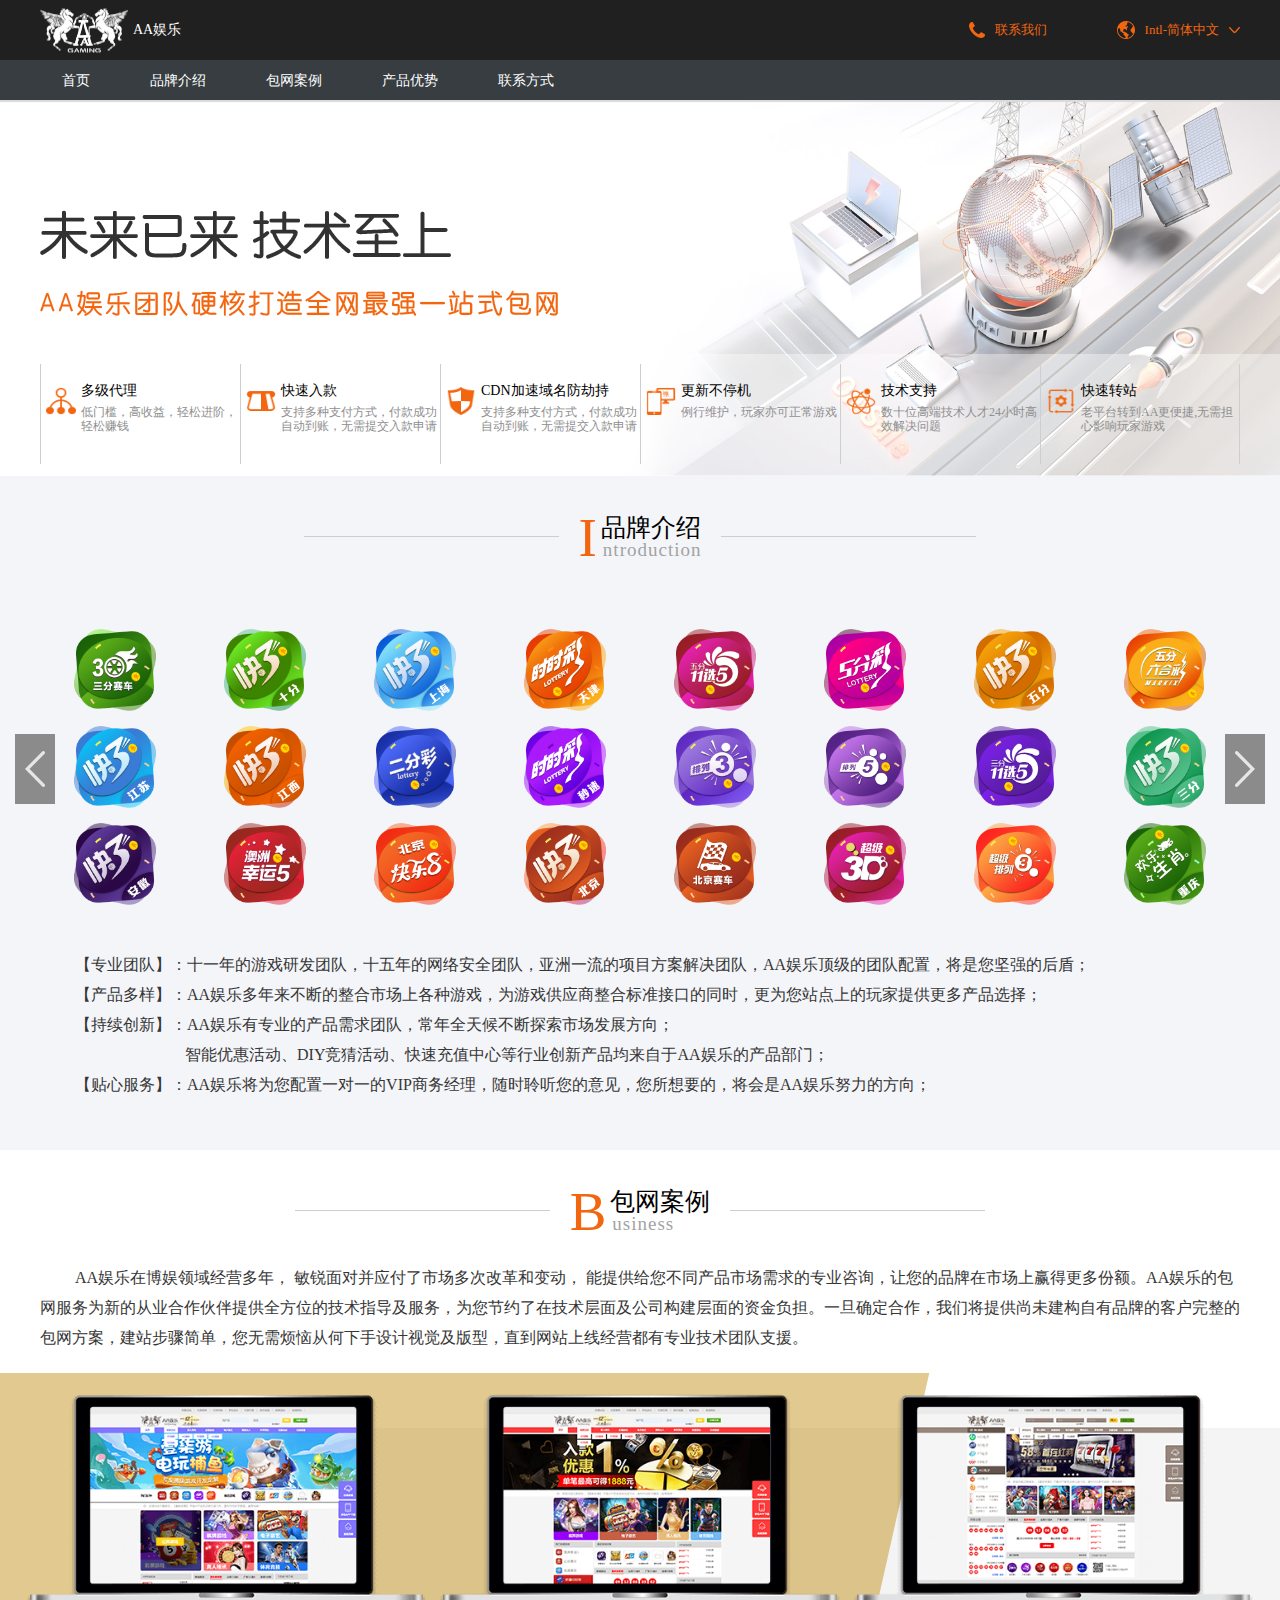
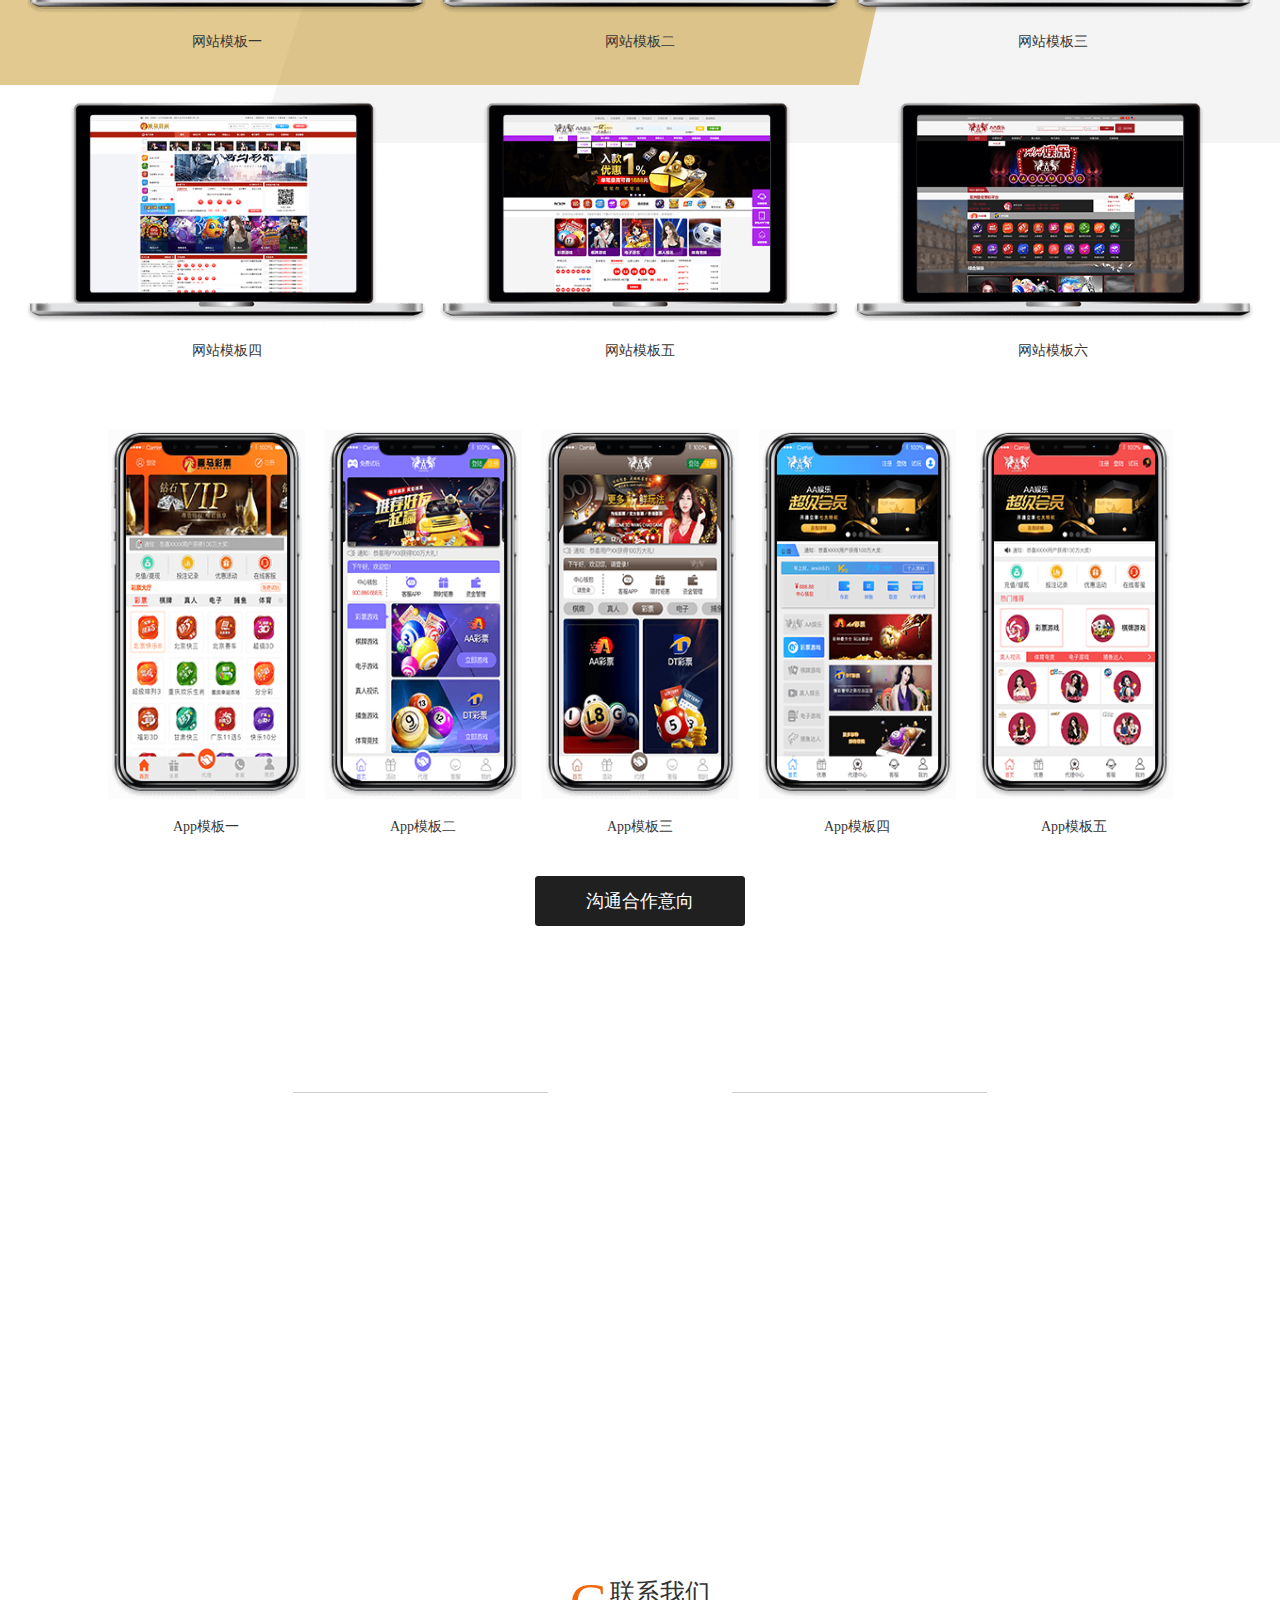
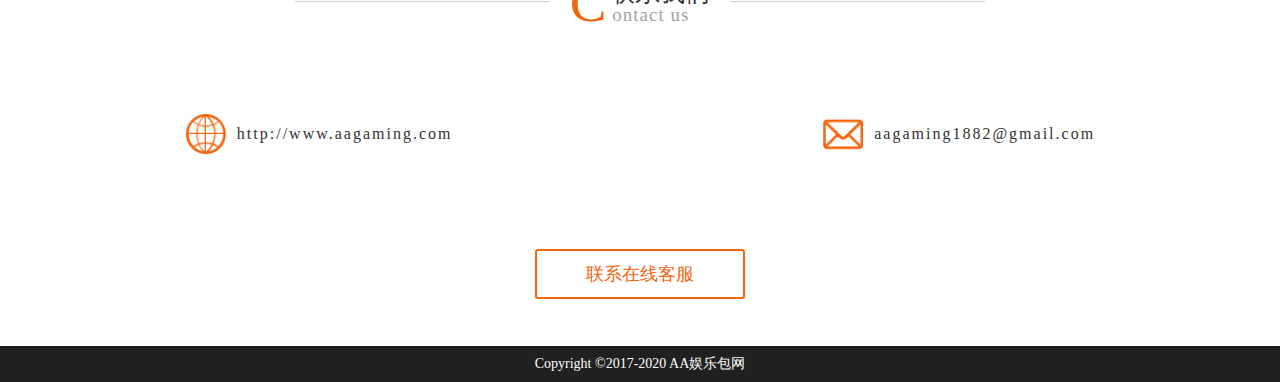
<file: index.html>
<!DOCTYPE html>
<html>

<head>
    <meta charset="utf-8">
    <meta name="viewport" content="width=device-width">
    <script src="./js/jquery.js" type="text/javascript"></script>
    <link rel="stylesheet" type="text/css" href="style.css">
</head>

<body>
    <div id="top">
        <header>
            <div class="navbrand-background">
                <nav class="nav">
                    <ul class="nav-brand">
                        <li><img src="images/logo.png"></li>
                        <li>AA娱乐</li>
                    </ul>
                    <ul class="nav-side hide-mobile">
                        <li><img src="images/phone.png"><a href="#contact-section">联系我们</a></li>
                        <li><img src="images/Language.png"><a href="#">Intl-简体中文</a><img src="images/drop_down.png"></li>
                    </ul>
                    <div class="menu-hamburger hide-desktop">
                        <div class="line"></div>
                        <div class="line"></div>
                        <div class="line"></div>
                    </div>
                </nav>
            </div>
            <div class="nav2-background hide-mobile">
                <div class="nav2">
                    <ul id="bot-nav">
                        <li class="navItem"><a href="#top">首页</a></li>
                        <li class="navItem"><a href="#introduction-section">品牌介绍</a></li>
                        <li class="navItem"><a href="#business-section">包网案例</a></li>
                        <li class="navItem"><a href="#advantage-section">产品优势</a></li>
                        <li class="navItem"><a href="#contact-section">联系方式</a></li>
                    </ul>
                </div>
            </div>
        </header>

        <div class="menu-wrapper hide-desktop">
            <ul id="bot-nav">
                <li class="navItem"><a href="#top">首页</a></li>
                <li class="navItem"><a href="#introduction-section">品牌介绍</a></li>
                <li class="navItem"><a href="#business-section">包网案例</a></li>
                <li class="navItem"><a href="#advantage-section">产品优势</a></li>
                <li class="navItem"><a href="#contact-section">联系方式</a></li>
            </ul>
        </div>  

        <div class="banner">
            <div class="banner-word">
                <img class="hide-mobile" src="images/bannerText.png">
                <img class="hide-desktop" src="images/slogan.png">
            </div>
            <div class="banner-content hide-mobile">
                <div class="banner-inner"></div>
                <div class="inner-boxes">
                    <div class="box1 box">
                        <div class="box-content">
                            <div class="image">
                                <img src="./images/proxy.png">
                            </div>
                            <div class="box-text">
                                <div class="label">
                                    多级代理
                                </div>
                                <div class="plain">
                                    低门槛，高收益，轻松进阶，轻松赚钱
                                </div>
                            </div>
                        </div>
                    </div>

                    <div class="box2 box">
                        <div class="box-content">
                            <div class="image">
                                <img src="./images/Quickdeposit.png">
                            </div>
                            <div class="box-text">
                                <div class="label">
                                    快速入款
                                </div>
                                <div class="plain">
                                    支持多种支付方式，付款成功自动到账，无需提交入款申请
                                </div>
                            </div>
                        </div>
                    </div>

                    <div class="box3 box">
                        <div class="box-content">
                            <div class="image">
                                <img src="./images/cdn.png">
                            </div>
                            <div class="box-text">
                                <div class="label">
                                    CDN加速域名防劫持
                                </div>
                                <div class="plain">
                                    支持多种支付方式，付款成功自动到账，无需提交入款申请
                                </div>
                            </div>
                        </div>
                    </div>

                    <div class="box4 box">
                        <div class="box-content">
                            <div class="image">
                                <img src="./images/Non-stop.png">
                            </div>
                            <div class="box-text">
                                <div class="label">
                                    更新不停机
                                </div>
                                <div class="plain">
                                    例行维护，玩家亦可正常游戏
                                </div>
                            </div>
                        </div>
                    </div>

                    <div class="box5 box">
                        <div class="box-content">
                            <div class="image">
                                <img src="./images/TechnicalSupport.png">
                            </div>
                            <div class="box-text">
                                <div class="label">
                                    技术支持
                                </div>
                                <div class="plain">
                                    数十位高端技术人才24小时高效解决问题
                                </div>
                            </div>
                        </div>
                    </div>

                    <div class="box6 box">
                        <div class="box-content">
                            <div class="image">
                                <img src="./images/fast.png">
                            </div>
                            <div class="box-text">
                                <div class="label">
                                    快速转站
                                </div>
                                <div class="plain">
                                    老平台转到AA更便捷,无需担心影响玩家游戏
                                </div>
                            </div>
                        </div>
                    </div>
                </div>
            </div>
         </div>

         <!-- Displays on mobile view only -->
         <section class="features hide-desktop" id="features-section">
           <div class="container">
             <div class="features-head">
              <div class="line1"></div>
              <div class="i">
                  <div class="letter">F</div>
                  <div class="cont">
                    平台特点
                    <div class="cont-eng">
                      eatures
                    </div>
                  </div>
              </div>
              <div class="line2"></div>
             </div>
             <div class="inner-boxes">
                <div class="box1 box">
                    <div class="box-content">
                        <div class="image">
                            <img src="./images/proxy.png">
                        </div>
                        <div class="box-text">
                            <div class="label">
                                多级代理
                            </div>
                            <div class="plain">
                                低门槛，高收益，轻松进阶，轻松赚钱
                            </div>
                        </div>
                    </div>
                </div>

                <div class="box2 box">
                    <div class="box-content">
                        <div class="image">
                            <img src="./images/Quickdeposit.png">
                        </div>
                        <div class="box-text">
                            <div class="label">
                                快速入款
                            </div>
                            <div class="plain">
                                支持多种支付方式，付款成功自动到账，无需提交入款申请
                            </div>
                        </div>
                    </div>
                </div>

                <div class="box3 box">
                    <div class="box-content">
                        <div class="image">
                            <img src="./images/cdn.png">
                        </div>
                        <div class="box-text">
                            <div class="label">
                                CDN加速域名防劫持
                            </div>
                            <div class="plain">
                                支持多种支付方式，付款成功自动到账，无需提交入款申请
                            </div>
                        </div>
                    </div>
                </div>

                <div class="box4 box">
                    <div class="box-content">
                        <div class="image">
                            <img src="./images/Non-stop.png">
                        </div>
                        <div class="box-text">
                            <div class="label">
                                更新不停机
                            </div>
                            <div class="plain">
                                例行维护，玩家亦可正常游戏
                            </div>
                        </div>
                    </div>
                </div>

                <div class="box5 box">
                    <div class="box-content">
                        <div class="image">
                            <img src="./images/TechnicalSupport.png">
                        </div>
                        <div class="box-text">
                            <div class="label">
                                技术支持
                            </div>
                            <div class="plain">
                                数十位高端技术人才24小时高效解决问题
                            </div>
                        </div>
                    </div>
                </div>

                <div class="box6 box">
                    <div class="box-content">
                        <div class="image">
                            <img src="./images/fast.png">
                        </div>
                        <div class="box-text">
                            <div class="label">
                                快速转站
                            </div>
                            <div class="plain">
                                老平台转到AA更便捷，无需担心影响玩家游戏
                            </div>
                        </div>
                    </div>
                </div>
            </div>
           </div>
         </section>

        <div id="introduction-section">
          <div class="intro-head">
            <div class="line1"></div>
            <div class="i">
                <div class="letter">I</div>
                <div class="cont">
                    品牌介绍
                    <div class="cont-eng">
                        ntroduction
                    </div>
                </div>
            </div>
            <div class="line2"></div>
        </div>
            <section class="introduction">
                <div class="container">
                    <div class="games-section" id="owl-carousel">
                        <img src="images/games/ahk3.png">
                        <img src="images/games/azxy5.png">
                        <img src="images/games/bjkl8.png">
                        <img src="images/games/bjk3.png">
                        <img src="images/games/bjsc.png">
                        <img src="images/games/cj3d.png">
                        <img src="images/games/cjpl3.png">
                        <img src="images/games/cqhlsx.png">

                        <img src="images/games/fc3d.png">
                        <img src="images/games/gsk3.png">
                        <img src="images/games/gd11x5.png">
                        <img src="images/games/gdkl10f.png">
                        <img src="images/games/gxk3.png">
                        <img src="images/games/hnqxc.png">
                        <img src="images/games/hebk3.png">
                        <img src="images/games/hubk3.png">

                        <img src="images/games/jsuk3.png">
                        <img src="images/games/jxkl.png">
                        <img src="images/games/lfc.png">
                        <img src="images/games/msssc.png">
                        <img src="images/games/pl3.png">
                        <img src="images/games/pl5.png">
                        <img src="images/games/sf11x5.png">
                        <img src="images/games/sfk3.png">

                        <img src="images/games/cqxync.png">
                        <img src="images/games/ffc.png">
                        <img src="images/games/jsk3.png">
                        <img src="images/games/jssc.png">
                        <img src="images/games/pcdd.png">
                        <img src="images/games/qqff.png">
                        <img src="images/games/sdft.png">
                        <img src="images/games/sflhc.png">

                        <img src="images/games/sfsc.png">
                        <img src="images/games/shifk3.png">
                        <img src="images/games/shk3.png">
                        <img src="images/games/tjssc.png">
                        <img src="images/games/wf11x5.png">
                        <img src="images/games/wfc.png">
                        <img src="images/games/wfk3.png">
                        <img src="images/games/wflhc.png">

                        <img src="images/games/wfsc.png">
                        <img src="images/games/xglhc.png">
                        <img src="images/games/xjssc.png">
                        <img src="images/games/xyft.png">
                        <img src="images/games/xyqxc.png">
                        <img src="images/games/yf11x5.png">
                        <img src="images/games/yfk3.png">
                        <img src="images/games/yfsc.png">
                    </div>
                    <!-- <div class="intro-text">
                        AA娱乐致力B2B商业模式，专注为营运商提供平台系统及游戏，不直接面对第一线玩家。AA娱乐秉承“为营运商提供服务，与营运商共创辉煌”的宗旨，践行“为资金找市场，为资源铺通道，为精英搭平台”的理念，脚踏实地，精益求精。AA娱乐一直高度重视营运商需求，急营运商之所急，用先进的管理模式和领先的软硬件技术，朝多元化的博娱方向发展，与营运商携手共赢！
                    </div> -->
                    <div class="intro-text2">
                        【专业团队】：十一年的游戏研发团队，十五年的网络安全团队，亚洲一流的项目方案解决团队，AA娱乐顶级的团队配置，将是您坚强的后盾；<br>
                        【产品多样】：AA娱乐多年来不断的整合市场上各种游戏，为游戏供应商整合标准接口的同时，更为您站点上的玩家提供更多产品选择；<br>
                        【持续创新】：AA娱乐有专业的产品需求团队，常年全天候不断探索市场发展方向；<br>
                        <span class="subtxt">智能优惠活动、DIY竞猜活动、快速充值中心等行业创新产品均来自于AA娱乐的产品部门；</span><br>
                        【贴心服务】：AA娱乐将为您配置一对一的VIP商务经理，随时聆听您的意见，您所想要的，将会是AA娱乐努力的方向；
                    </div>
                </div>
            </section>
        </div>

        <section class="business" id="business-section">
            <div class="business-content">
                <div class="container">
                    <div class="business-head">
                        <div class="line1"></div>
                        <div class="b">
                            <div class="letter">B</div>
                            <div class="cont">
                                包网案例
                                <div class="cont-eng">
                                    usiness
                                </div>
                            </div>
                        </div>
                        <div class="line2"></div>
                    </div>

                    <!-- Displays on mobile view only -->
                    <div class="laptop-mobileview" id="laptop-owl">
                      <div class="owl1">
                        <img src="./images/p1.png">
                        <p>网站模板一 </p>
                      </div>
                      <div class="owl2">
                        <img src="./images/p2.png">
                        <p>网站模板二</p>
                      </div>
                      <div class="owl3">
                        <img src="./images/p3.png">
                        <p>网站模板三 </p>
                      </div>
                      <div class="owl4">
                        <img src="./images/p4.png">
                        <p>网站模板四</p>
                      </div>
                      <div class="owl5">
                        <img src="./images/p5.png">
                        <p>网站模板五 </p>
                      </div>
                      <div class="owl5">
                        <img src="./images/p6.png">
                        <p>网站模板六</p>
                      </div>
                    </div>

                    <div class="business-text">
                        AA娱乐在博娱领域经营多年， 敏锐面对并应付了市场多次改革和变动，
                        能提供给您不同产品市场需求的专业咨询，让您的品牌在市场上赢得更多份额。AA娱乐的包网服务为新的从业合作伙伴提供全方位的技术指导及服务，为您节约了在技术层面及公司构建层面的资金负担。一旦确定合作，我们将提供尚未建构自有品牌的客户完整的包网方案，建站步骤简单，您无需烦恼从何下手设计视觉及版型，直到网站上线经营都有专业技术团队支援。
                    </div>

                    <div class="mobile-mobileview" id="mobile-owl">
                      <div class="owl1">
                        <img src="./images/m1.png">
                        <p>App模板一</p>
                      </div>
                      <div class="owl2">
                        <img src="./images/m2.png">
                        <p>App模板二</p>
                      </div>
                      <div class="owl3">
                        <img src="./images/m3.png">
                        <p>App模板三</p>
                      </div>
                      <div class="owl4">
                        <img src="./images/m4.png">
                        <p>App模板四</p>
                      </div>
                      <div class="owl5">
                        <img src="./images/m5.png">
                        <p>App模板五</p>
                      </div>
                    </div>
                </div>
            </div>

            <div class="rect-left"></div>
            <div class="rect-right"></div>
            <div class="laptops">
                <div class="group1">
                    <div class="lap1 lap">
                        <div class="lap-img">
                            <img src="./images/p1.png">
                        </div>
                        <div class="lap-text">
                            网站模板一
                        </div>
                    </div>
                    <div class="lap2 lap">
                        <div class="lap-img">
                            <img src="./images/p2.png">
                        </div>
                        <div class="lap-text">
                            网站模板二
                        </div>
                    </div>
                    <div class="lap3 lap">
                        <div class="lap-img">
                            <img src="./images/p3.png">
                        </div>
                        <div class="lap-text">
                            网站模板三
                        </div>
                    </div>
                </div>
                <div class="group2">
                    <div class="lap4 lap">
                        <div class="lap-img">
                            <img src="./images/p4.png">
                        </div>
                        <div class="lap-text">
                            网站模板四
                        </div>
                    </div>
                    <div class="lap5 lap">
                        <div class="lap-img">
                            <img src="./images/p5.png">
                        </div>
                        <div class="lap-text">
                            网站模板五
                        </div>
                    </div>
                    <div class="lap6 lap">
                        <div class="lap-img">
                            <img src="./images/p6.png">
                        </div>
                        <div class="lap-text">
                            网站模板六
                        </div>
                    </div>
                </div>
            </div>

            <div class="mobiles">
                <div class="mob1 mob">
                    <div class="mob-img">
                        <img src="./images/m1.png">
                    </div>
                    <div class="mob-text">
                        App模板一
                    </div>
                </div>
                <div class="mob2 mob">
                    <div class="mob-img">
                        <img src="./images/m2.png">
                    </div>
                    <div class="mob-text">
                        App模板二
                    </div>
                </div>
                <div class="mob3 mob">
                    <div class="mob-img">
                        <img src="./images/m3.png">
                    </div>
                    <div class="mob-text">
                        App模板三
                    </div>
                </div>
                <div class="mob4 mob">
                    <div class="mob-img">
                        <img src="./images/m4.png">
                    </div>
                    <div class="mob-text">
                        App模板四
                    </div>
                </div>
                <div class="mob5 mob">
                    <div class="mob-img">
                        <img src="./images/m5.png">
                    </div>
                    <div class="mob-text">
                        App模板五
                    </div>
                </div>
            </div>
        </section>

        <div class="business-button">
          <button class="comm-btn">
              沟通合作意向
          </button>
        </div>

        <div id="advantage-section">
          <section class="advantage">
            <div class="advantage-head">
              <div class="line1"></div>
              <div class="a">
                  <div class="letter-white">A</div>
                  <div class="cont">
                      产品优势
                      <div class="cont-eng">
                          dvantage
                      </div>
                  </div>
              </div>
              <div class="line2"></div>
            </div>
            <div class="container">
                <div class="ad-icons">
                  <div class="ad-icon-top">
                    <div>
                      <img src="./images/update.png">
                      <p>无痕更新不停机</p>
                    </div>
                    <div>
                      <img src="./images/cdnlarge.png">
                      <p>独家CDN防劫持技术</p>
                    </div>
                    <div>
                      <img src="./images/docking.png">
                      <p>高效率技术对接</p>
                    </div>
                    <div>
                      <img src="./images/acrossSupport.png">
                      <p>最完整的跨装置支持</p>
                    </div>
                  </div>
                  <div class="ad-icon-bot">
                    <div>
                      <img src="./images/backupAnaly.png">
                      <p>强大的后台分析系统</p>
                    </div>
                    <div>
                      <img src="./images/milInterface.png">
                      <p>一次性多款游戏接口</p>
                    </div>
                    <div>
                      <img src="./images/mulPay.png">
                      <p>多渠道支付系统管理</p>
                    </div>
                    <div>
                      <img src="./images/24h.png">
                      <p>7*24 技术支持与维护</p>
                    </div>
                  </div>
                </div>

            </div>
          </section>
        </div>

        <footer class="contact" id="contact-section">
            <div class="contact-head">
                <div class="line1"></div>
                <div class="c">
                    <div class="letter">C</div>
                    <div class="cont">
                        联系我们
                        <div class="cont-eng">
                            ontact us
                        </div>
                    </div>
                </div>
                <div class="line2"></div>
            </div>

            <div class="contact-info">
<!--                <div class="telegram">
                    <div class="telegram-img">
                        <img src="images/telegram.png">
                    </div>
                    <p>AAgameing@gmail.com</p>
                </div> -->
                <div class="web">
                    <div class="web-img">
                        <img src="images/url.png">
                    </div>
                    <p>http://www.aagaming.com</p>
                </div>
               <div class="email">
                    <div class="email-img">
                        <img src="images/email.png">
                    </div>
                    <p>aagaming1882@gmail.com</p>
                </div>
            </div>

            <div class="contact-button">
                <button class="button2">
                    联系在线客服
                </button>
            </div>
        </footer>
    </div>

    <div class="copyright">
        Copyright ©2017-2020 AA娱乐包网
    </div>

    <script type="text/javascript" src="https://cdnjs.cloudflare.com/ajax/libs/OwlCarousel2/2.3.4/owl.carousel.min.js"></script>
    <script type="text/javascript" src="./js/toggle.js"></script>
</body>

</html>
</file>
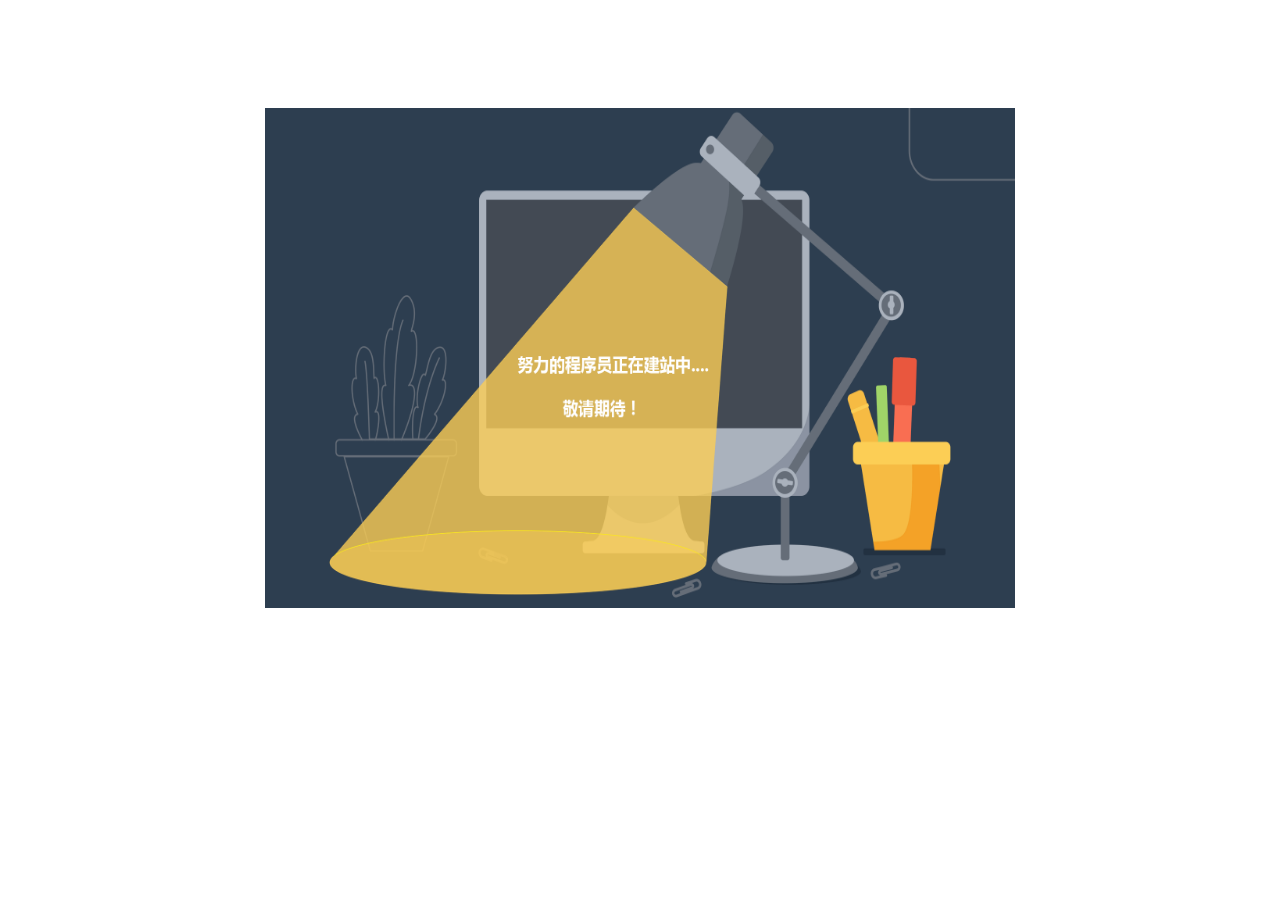
<file: building.html>
<!DOCTYPE html>
<html>
    <head>
        <link rel="stylesheet" type="text/css" href="building.css">
    </head>


    <body>
        <div class="image">
            <img src="center.png">
        </div>
    </body>
</html>
</file>
<file: style.css>
* {
  box-sizing: border-box;
}

html, 
body {
  width: 100%;
  height: 100%;
  margin: 0;
  padding: 0;
  scroll-behavior: smooth;
  animation: fadein 1s;
}

@keyframes fadein {
  from { 
    opacity: 0;
  }
  to {
    opacity: 1;
  }
}

header {
  position: sticky;
  top: 0;
  z-index: 5;
  transition: 5s;
  background-color: #202020;
}

header .container {
  max-width: 1500px;
  display: flex;
  align-items: center;
  height: 100%;
}

.banner-content, 
.nav, 
.nav2, 
.banner-word, 
.introduction, 
.business-content {
  max-width: 1200px;
  margin: auto;
}

.banner-content {
  bottom: 0;
  width: 100%;
  height: 122px;
}

.nav2-background {
  background-color: #373d41;
}

.navbrand-background {
  background-color: #202020;
}

.nav {
  justify-content: space-between;
  display: flex;
  align-items: center;
  position: relative;
  height: 60px;
}

.nav ul {
  list-style: none;
  margin: 0;
  padding: 0;
  display: flex;
  align-items: center;
  flex-direction: row;
}

.nav-brand img {
  margin-right: 5px;
}

.nav ul li {
  color: #ffffff;
  font-size: 14px;
  cursor: pointer;
  display: flex;
  align-items: center;
}

.nav-side li a {
  color: #f36610;
  text-decoration: none;
  cursor: pointer;
  padding: 0 10px;
  font-size: 13px;
}

.nav-side ul li {
  padding-left: 50px;
}

.nav-side li:last-child {
  padding-left: 60px;
}

.nav2 {
  height: 40px;
  background-color: #373d41;
  padding: 0;
  width: 100%;
}

.nav2 ul {
  list-style: none;
  margin: 0;
  padding-left: 22px;
  display: flex;
  align-items: center;
  height: 100%;
}

.nav2 ul li a {
  padding: 0 60px 0 0;
  font-size: 14px;
  cursor: pointer;
  color: #ffffff;
  text-decoration: none;
}

.nav2 ul li a:hover {
  color: #f36610;
}

.banner {
  background-image: url('./images/banner.png');
  background-position: top;
  background-repeat: no-repeat;
  background-size: cover;
  height: 561px;
  width: 100%;
  max-height: 100%;
  margin: 0;
  padding: 0;
  position: relative;
}

.banner-word {
  transform: translateY(160px);
}

.banner-inner {
  background-color: rgba(255, 255, 255, .4);
  height: 122px;
  position: absolute;
  left: 0;
  bottom: 0;
  width: 100%;
  display: flex;
  justify-content: center;
  align-items: center;
}

.box {
  height: 100px;
  width: 200px;
  padding-right: 3px;
  border-left: 1px solid #cecece;
}

.inner-boxes {
  display: flex;
  position: absolute;
  bottom: 12px;
}

.box-content {
  display: flex;
  transform: translateY(18px);
}

.box1, 
.box2, 
.box3, 
.box4, 
.box5, 
.box6 {
  display: flex;
}

.box6 {
  border-right: 1px solid #cecece;
}

.box .image {
  padding: 0 5px;
}

.box .image img {
  height: 28px;
  width: 30px;
  transform: translateY(5px);
}

.label {
  font-size: 14px;
}

.box-text .plain {
  color: #8f8f8f;
  font-size: 12px;
  line-height: 14px;
  margin-top: 5px;
}

#introduction-section {
  background: #f4f5f9;
  padding: 30px 0;
}

.introduction {
  background-color: #f4f5f9;
  padding: 30px 0 20px;
  display: flex;
  flex-direction: column;
  flex-wrap: wrap;
  max-width: 100%
}

.container {
  max-width: 1200px;
  margin: 0 auto;
  width: 100%;
}

.intro-head, 
.business-head, 
.advantage-head, 
.contact-head {
  display: flex;
  justify-content: center;
}

.line1, 
.line2 {
  width: 255px;
  border-top: 1px solid #cecece;
  transform: translateY(30px);
  margin: 0 20px;
}

.i, 
.b, 
.a, 
.c {
  display: flex;
}

.letter {
  display: flex;
  font-size: 55px;
  color: #f36610;
}

.letter-white {
  color: #ffffff;
  display: flex;
  font-size: 55px;
}

.cont {
  font-size: 25px;
  line-height: 44px;
  text-indent: 4px;
}

.cont-eng {
  font-size: 19px;
  color: #a3a3a3;
  line-height: 0;
  text-align: left;
  padding-left: 6px;
  letter-spacing: 1px;
  text-indent: 0;
}

.a .cont, 
.a .cont-eng {
  color: #ffffff;
}

.intro-text, 
.intro-text2, 
.business-text {
  margin: auto;
  width: 100%;
  line-height: 30px;
  font-size: 16px;
  color: #363636;
  margin-top: 20px;
}

.intro-text, 
.business-text {
  text-indent: 35px;
}

.intro-text2 {
  padding-left: 35px;
}

.intro-text-sub {
  text-indent: 50px;
}

.owl-drag {
  touch-action: manipulation;
}

.games-section {
  justify-content: center;
  margin-top: 60px;
  margin-bottom: 50px;
  margin: 30px auto;
}

.games-section img {
  height: 82px;
  width: 82px;
}

.business {
  padding: 30px 0 20px;
}

#advantage-section {
  background-image: url('images/bgtu.png');
  background-size: cover;
  background-position: center center;
  background-repeat: no-repeat;
  background-attachment: fixed;
  margin-top: 60px;
}

.advantage {
  width: 950px;
  height: 555px;
  margin: auto;
  display: flex;
  flex-direction: column;
  justify-content: center;
}

.ad-icons > div p {
  color: #ffffff;.
  font-size: 15px;
}

.ad-icons > div img {
  height: 81px;
  width: 81px;
}

.ad-icons .ad-icon-top,
.ad-icons .ad-icon-bot {
  width: 100%;
  display: flex;
  justify-content: space-between;
  text-align: center;
}

.ad-icons .ad-icon-top > div,
.ad-icons .ad-icon-bot > div {
  width: 150px;
  height: 110px;
}

.ad-icons .ad-icon-top {
  margin: 50px 0 70px;
} 

.business {
  overflow: hidden;
  position: relative;
}

/* Laptop slider visible only on mobile view */
.laptop-mobileview,
.mobile-mobileview {
  display: none;
}

.laptops {
  display: flex;
  justify-content: center;
  align-items: center;
  flex-direction: column;
  margin-top: 40px;
}

.lap-img img {
  max-width: 476px;
  max-height: 256px;
  width: 100%;
  height: 100%;
}

.lap-text, 
.mob-text {
  text-align: center;
  font-size: 14px;
  color: #363636;
  font-family: 'PingFang-SC-Regular';
  margin-top: 15px;
}

.lap {
  padding: 0px 5px;
}

.group1, 
.group2 {
  display: flex;
  justify-content: center;
}

.group2 {
  margin-top: 50px;
}

.mob-img img {
  max-width: 197px;
  max-height: 380px;
  width: 100%;
	height: 100%;
}

.mobiles {
  display: flex;
  justify-content: center;
  margin-top: 70px;
  margin-bottom: 20px;
}

.mob {
  padding: 0 10px;
}

.hide, 
.show {
  margin-top: 30px;
  text-align: center;
  cursor: pointer;
}

.show {
  position: relative;
}

.hide {
  display: none;
}

.hide-text {
  font-size: 14px;
  padding-top: 10px;
  padding-bottom: 40px;
}

.business-button {
  display: flex;
  justify-content: center;
}

.comm-btn {
  background-color: #202020;
  color: #ffffff;
  border: 1px solid #202020;
  width: 210px;
  height: 50px;
  font-size: 18px;
  border-radius: 3px;
}

footer {
  height: 405px;
}

.contact {
  padding: 30px 0 40px;
}

.contact-head .cont {
  color: #313131;
}

.contact-info {
  display: flex;
  justify-content: space-around;
  align-items: center;
  color: #333333;
  margin-top: 75px;
  letter-spacing: 2px;
}

.contact-info img {
  margin-right: 10px;
  width: 42px;
	height: 42px;
}

.telegram, 
.web, 
.email {
  display: flex;
  align-items: center;
}
.web .web-img, .email .email-img, .telegram .telegram-img{
	display: flex;
	align-items: center;
}
.contact-button {
  display: flex;
  justify-content: center;
  transform: translateY(90px);
}

.button2 {
  border: 2px solid #f36610;
  background-color: transparent;
  color: #f36610;
  border-radius: 3px;
  width: 210px;
  height: 50px;
  font-size: 18px;
}

.button2:focus,
.button2:active {
  border: 2px solid #f36610;
}

.copyright {
  color: #ffffff;
  text-align: center;
  background-color: #202020;
  font-size: 14px;
  height: 36px;
  display: flex;
  justify-content: center;
  align-items: center;
}

.rect-left {
  position: relative;
  width: 100%;
  font-size: 20px;
  position: relative;
  background: #FFFFFF;
  z-index: -1;
}

.rect-left::after {
  content: " ";
  position: absolute;
  display: block;
  width: 105%;
  height: 355px;
  top: 20px;
  left: 0;
  z-index: -1;
  background: #c2911a;
  clip-path: polygon(0 0, 66% 0%, 61% 100%, 0% 100%);
  opacity: 0.49;
}

.rect-right {
  position: relative;
  font-size: 20px;
  background: #ffffff;
  z-index: -5;
}

.rect-right::after {
  content: " ";
  position: absolute;
  display: block;
  width: 105%;
  height: 375px;
  top: 75px;
  right: 0;
  z-index: -5;
  background: #f4f4f4;
  clip-path: polygon(37% 0, 100% 0%, 100% 100%, 30% 100%);
}

.subtxt {
  text-indent: 110px;
  white-space: nowrap;
  text-align: unset; 
  display: inline-block;
  line-height: normal;
}

.owl-stage {
	display: flex;
	flex-wrap: wrap;
}

.owl-stage-outer {
  overflow: hidden;
  position: relative;
  z-index: 2;
}

.owl-stage .owl-item {
  width: 150px !important;
  padding-bottom: 15px;
  display: flex;
  justify-content: center;
} 

.games-section {
	margin-top: 60px;
	width: 100%;
	margin-bottom: 50px;
	display: block;
	position: relative;
}

.games-section .owl-nav {
	display: flex;
	width: 100%;
	justify-content: space-between;
	position: absolute;
	top: 48%;
	transform: translateY(-50%);
}

.owl-nav button {
  outline: none;
}

.games-section .owl-nav button {
	border: none;
	padding: 0;
	position: relative;
  height: 70px;
}

.games-section .owl-nav button.owl-prev {
	left: -50px;
}

.games-section .owl-nav button.owl-next {
	right: -50px;
}

.games-section .owl-nav button img {
	width: auto;
	height: auto;
}

/*
* Menu
*/
.menu-hamburger {
  display: flex;
  flex-wrap: wrap;
  align-items: center;
  justify-content: center;
  cursor: pointer;
  height: 16px;
  margin-top: -5px;
  width: 18px;
}

.menu-hamburger.active .line:nth-child(1) {
    transform: rotate(45deg) translate(2px, 5px);
}
.menu-hamburger.active .line:nth-child(2) {
    visibility: hidden;
}
.menu-hamburger.active .line:nth-child(3) {
    transform: rotate(-45deg) translate(5px, -8px);
}

.menu-wrapper {
  z-index: 3;
  transform: translateX(100%);
  transition: transform 1s ease-in-out;
  background: #363636;
  position: fixed;
  z-index: 3;
  width: 60%;
  right: 0;
  margin-top: 0px;
  cursor: none;
  height: 100%;
}

.menu-wrapper ul {
  list-style: none;
  padding: 0;
  margin: 0;
}

.menu-wrapper li {
  text-align: left;
  padding: 20px 10px;
  border-bottom: 1px solid #3f3f3f;
}

.menu-wrapper li a {
  color: #a1a1a1;
  text-decoration: none;
}

.menu-wrapper.show {
  transform: translateX(0%);
  transition: transform .5s ease-in-out;
  background: #363636;    
  display: block;
  position: fixed;
}

.line {
  background: #f36610;
  transition: all 300ms cubic-bezier(0.175, 0.885, 0.32, 1.275);
  margin: 2.5px auto;
  height: 2px;
  width: 18px;
  border-radius: 5px;
} 

#features-section .inner-boxes {
  position: relative;
  flex-wrap: wrap;
  padding: 10px 14px;
}

#features-section .container {
  padding-top: 15px;
}

#features-section .box {
  border: none;
  width: 50%;
}

#features-section .label {
  color: #363636;
}

@media(max-width: 1537px) {
  .rect-right::after {
    width: 110%;
  }

  .hide-text {
    padding-bottom: 20px;
  }

  .rect-left::after {
    width: 110%;
  }
}

@media(max-width: 1510px) { 
  .games-section  {
    margin: 30px auto;
  }

  .owl-stage .owl-item {
    display: flex;
    justify-content: center;
  }
}

@media(max-width: 1442px) {
  .rect-left::after {
      width: 111%;
      height: 345px;
  }

  .rect-right::after {
    width: 114%;
  }

  .banner {
    height: 450px;
  }

  .group1, 
  .group2  {
    padding: 0 20px;
  }
}

@media( max-width: 1299px ) {
  .banner-word {
    transform: translateY(110px);
  }

  .banner {
    height: 376px;
  }
}

@media( max-width: 1282px ) {
  .games-section .owl-nav button.owl-prev {
    left: -25px; 
  }

  .games-section .owl-nav button.owl-next {
    right: -25px;
  }

  .rect-left::after {
    width: 110%;
    height: 312px;
  }

  .rect-right::after {
    width: 114%;
    height: 315px;
  }
}

@media( max-width: 1221px ) {
  .rect-right::after {
    width: 116%;
  }

  .banner-content {
    overflow-y: hidden;
    overflow-x: auto;
    position: absolute;
  }

  .banner {
    overflow: hidden;
  }
}

@media (max-width: 1150px) {
  .nav {
    padding: 0 20px;
  }

  .container {
    max-width: 100%;
  }
  
  .introduction {
    padding: 30px;
  }

  .business-text {
    padding: 0 20px;
  }

  .intro-text2 {
    padding-left: 0px;
  }
}

@media(max-width: 1024px) {
  .lap-img img {
    max-width: 250px;
    width: 100%;
    height: auto;
  }

  .games-section  {
    width: 93%;
  }
  
  .games-section .owl-nav button.owl-prev {
    left: -50px;
  }

  .owl-stage .owl-item {
    width: 145px !important;
  }
  
  .games-section .owl-nav button.owl-next {
    right: -50px;
  }

  .hide-text {
    padding-top: 0;
  }

  .rect-right {
    position: relative;
  }

  .rect-right::after {
    width: 100%;
  }

  .advantage {
    width: 100%;
  }
}

@media(max-width: 834px) {
  .nav {
    padding: 0 20px;
  }

  .nav2 ul {
    padding-left: 45px;
  }

  .banner-word{
    padding-left: 20px;
  }

  .inner-boxes {
    padding: 0 20px;
  }
}

@media (max-width: 800px) {
  .owl-stage .owl-item {
    width: 137px !important;
  }
}

@media( max-width: 790px) {
  .owl-stage .owl-item {
    width: 134px !important;
  }

  header > div {
    padding: 0 14px;
  }

  footer {
    text-align: center;
    height: auto;
  }

  .contact-info {
    display: inline-block;
    margin-top: 30px;
  }

  .contact-button {
    margin-top: 20px;
    transform: none;
  }

  .contact-info > div {
    padding-bottom: 20px;
  }
}

@media (max-width: 768px) {
  /* Features section visible only in mobile view */
  .features-head {
    display: flex;
    justify-content: center;
  }

  .features-head .line1 {
    margin: 0 20px;
  }

  .features-head .cont {
    font-size: 17px;
  }

  .rect-left, .rect-right, .laptops, .mobiles {
    display: none;
  }
  
  .hide-mobile,
  .nav-side.hide-mobile {
    display: none;
  }
  
  .games-section .owl-nav button {
    height: 38px;
  }
  
  .games-section .owl-nav button.owl-next {
    right: -50px;
  }

  .games-section .owl-nav button.owl-prev {
    left: -50px;
  }

  .banner {
    display: flex;
    align-items: center;
  }

  .banner-word {
    transform: none;
  }

  .banner-word img {
    width: 100%;
  }

  .cont {
    font-size: 17px;
  }

  .games-section .owl-nav button img {
    width: 22px;
    height: 38px;
  }

  .cont-eng {
    white-space: nowrap;
    font-size: 18px;
  }

  .nav-side li a {
    font-size: 12px;
    padding: 0 5px;
  }

  .nav-side li:first-child {
    padding-right: 5px;
  }

  .banner-inner,
  .banner-content {
    height: 100px;
    background-color: rgba(255, 255, 255, .4);
  }

  .banner-inner {
    background: none;
  }

  .box-content {
    transform: none;
  }

  .box:nth-child(even) {
    padding: 0;
  }

  .box:nth-child(odd) .box-content {
    margin: 15px 2px 15px 0;
  }

  .box:nth-child(even) .box-content {
    margin: 15px 0px 15px 10px;
  }

  .inner-boxes {
    bottom: 4px;
    padding: 0 30px;
  }

  .box {
    height: auto;
  }

  .banner-content, 
  .nav, 
  .nav2, 
  .banner-word, 
  .introduction, 
  .business-content {
    max-width: 100%;
    margin: 90%;
    margin: 0 auto;
    text-align: center;
  }

  .subtxt {
    white-space: normal;
  }

  header .container {
    justify-content: center;
  }

  .advantage .container {
    max-width: 90%;
  }

  .group1,
  .group2 {
    flex-direction: column;
  }

  .lap-img img {
    max-width: 100%;
  }

  .lap-text,
  .mob-text {
    margin-top: 0;
    margin-bottom: 15px;
  }

  .mobiles {
    flex-wrap: wrap;
  }
  
  .mobiles .mob {
    padding-bottom: 15px;
  }

  footer {
    text-align: center;
    height: auto;
  }

  .contact-info {
    display: inline-block;
    margin-top: 30px;
  }

  .contact-button {
    margin-top: 20px;
  }

  .owl-stage .owl-item {
    width: 131px !important;
  }
}

@media (max-width: 640px) {
  .games-section .owl-item img {
    width: 70px !important;
    height: 70px !important;
  }

  .owl-stage .owl-item {
    width: 107px !important;
  }

  .games-section .owl-nav button.owl-prev {
    left: -40px;
  }

  .games-section .owl-nav button.owl-next {
    right: -40px;
  }

  .cont {
    font-size: 17px;
    text-align: left;
  }
}

@media (max-width: 600px) {
  .games-section .owl-nav button.owl-prev {
    left: -40px;
  }

  .games-section .owl-nav button.owl-next {
    right: -40px;
  }

  .owl-stage .owl-item {
    width: 100px !important;
  }
}

@media (max-width: 540px) {
  .owl-stage .owl-item {
    width: 89px !important;
  }
}

@media (max-width: 525px) {
  .nav {
    padding: 0;
  }

  .games-section .owl-nav {
    top: 50%;
  }
  
  .owl-stage .owl-item {
    width: 44px !important;    
    margin-right: 32px;
  }

  .games-section .owl-item img {
    width: 41px !important;
    height: 41px !important;
  }

  .nav2 ul {
    padding-left: 25px;
  }

  .banner-word {
    padding-left: 0;
  }

  .inner-boxes {
    padding: 0;
  }

  .advantage {
    height: auto;
    padding: 40px 0;
  }

  .cont {
    font-size: 15px;
  }
}

@media (max-width: 463px) {
  .owl-stage-outer {
    height: 155px;
  }

  .banner {
    background-image: url('./images/banner-BG.png');
    background-position: center;
    background-repeat: no-repeat;
    background-size: cover;
    width: 100%;
    height: 345px;
  }

  .games-section .owl-nav button.owl-prev {
    left: -35px;
  }

  .games-section .owl-nav button.owl-next {
    right: -35px;
  }

  .nav2 ul {
    padding: 0;
    justify-content: center;
  }

  .nav-side li:last-child {
    padding-left: 30px;
  }

  .introduction {
    padding: 0 30px;
  }

  .introduction .intro-text2,
  .business .business-text {
    text-align: left;
  }

  .subtxt {
    text-indent: 0;
  }

  .intro-head .cont,
  .business-head .cont,
  .advantage-head .cont,
  .contact-head .cont {
    font-size: 17px;
  }

  .contact-head {
    text-align: left;
  }

  .ad-icons .ad-icon-top,
  .ad-icons .ad-icon-bot {
    flex-wrap: wrap;
  }

  .ad-icons .ad-icon-top {
    margin: 50px 0 0;
  }

  .ad-icons .ad-icon-top > div,
  .ad-icons .ad-icon-bot > div{
    margin-bottom: 40px;
  }

  /* Features section visible only in mobile view */
  .features-head {
    display: flex;
    justify-content: center;
  }

  .features-head .line1 {
    margin-left: 20px;
    margin-right: 10px;
  }

  .features-head .cont {
    font-size: 17px;
  }

  .rect-left, 
  .rect-right, 
  .laptops, 
  .mobiles {
    display: none;
  }

  /* Laptop and Mobile slider visible only in mobile view */
  .laptop-mobileview {
    margin-top: 30px;
  }

  .laptop-mobileview,
  .mobile-mobileview {
    display: block;
    padding: 0 28px;
  }

  .laptop-mobileview .owl-stage .owl-item,
  .mobile-mobileview .owl-stage .owl-item {
    width: 380px !important;
  }

  .laptop-mobileview .owl-stage .owl-item > div,
  .mobile-mobileview .owl-stage .owl-item > div{
    text-align: center;
  }

  .laptop-mobileview .owl-stage .owl-item > div img,
  .mobile-mobileview .owl-stage .owl-item > div img {
    width: 100%;
    height: auto;
  }

  .laptop-mobileview .owl-nav {
    transform: translateY(-190px);
  }

  .mobile-mobileview .owl-nav {
    transform: translateY(-275px);
  }

  .laptop-mobileview .owl-nav,
  .mobile-mobileview .owl-nav {
    width: 100%;
    display: flex;
    justify-content: space-between;
    position: absolute;
    left: 0;
  }

  .laptop-mobileview .owl-nav > button,
  .mobile-mobileview .owl-nav > button {
    border: none;
    background: none;
  }

  .laptop-mobileview .owl-nav > button img,
  .mobile-mobileview .owl-nav > button img {
    width: 22px;
    height: 38px;
  }

  .laptop-mobileview .owl-stage-outer {
    height: 290px;
  }

  .mobile-mobileview {
    margin-top: 50px;
  }

  .mobile-mobileview .owl-stage-outer {
    height: 440px;
  }

  .contact-info > div {
    padding: 0;
  }

  .contact-info > div p {
    font-size: 23px;
  }

  .contact-button {
    display: none;
  }
}

@media (max-width: 440px) {
  .owl-stage .owl-item {
    margin-right: 29px;
  }

  .owl-stage .owl-item {
    width: 39px !important;
  }

  .owl-stage-outer {
    height: 155px;
  }
}

@media (max-width: 425px) {
  .owl-stage .owl-item {
    margin-right: 27px;
    width: 39px !important;
  }
}

@media (max-width: 420px) {
  .laptop-mobileview .owl-stage-outer {
    height: 260px;
  }

  .laptop-mobileview .owl-stage .owl-item,
  .mobile-mobileview .owl-stage .owl-item {
    width: 338px !important;
  }
}

@media (max-width: 414px) {
  .owl-stage .owl-item {
    margin-right: 27px;
    width: 40px !important;
  }

  .laptop-mobileview .owl-stage-outer {
    height: 265px;
  }

  .laptop-mobileview .owl-nav {
    transform: translateY(-165px);
  }

  .laptop-mobileview .owl-stage .owl-item,
  .mobile-mobileview .owl-stage .owl-item {
    width: 334px !important;
  }

  .contact-info > div p {
    font-size: 20px;
  }
}

@media(max-width: 412px) {
  .laptop-mobileview .owl-stage .owl-item,
  .mobile-mobileview .owl-stage .owl-item {
    width: 332px !important;
  }

  .laptop-mobileview .owl-nav {
    transform: translateY(-190px);
  }
}

@media (max-width: 395px ) {
  .laptop-mobileview .owl-stage .owl-item,
  .mobile-mobileview .owl-stage .owl-item {
    width: 335px !important;
  }
}

@media (max-width: 393px) {
  .owl-stage .owl-item {
    margin-right: 23.5px;
    width: 39px !important;
  }  
  
  .laptop-mobileview .owl-stage .owl-item, 
  .mobile-mobileview .owl-stage .owl-item {
    width: 317px !important;
  }
}

@media (max-width: 384px) {
  .owl-stage .owl-item {
    margin-right: 21px;
  }
}

@media(max-width: 380px) {
  .laptop-mobileview .owl-stage .owl-item,
  .mobile-mobileview .owl-stage .owl-item {
    width: 320px !important;
  }
  .nav-side li:last-child {
    padding-left: 10px;
  } 

  .contact-info > div p {
    font-size: 20px;
  }
}

@media (max-width: 375px ) {
  .owl-stage .owl-item {
    margin-right: 20px;
  }

  .laptop-mobileview .owl-stage-outer {
    height: 240px;
  }

  .laptop-mobileview .owl-stage .owl-item,
  .mobile-mobileview .owl-stage .owl-item {
    width: 302px !important;
  }

  .contact-info > div p {
    font-size: 17px;
  }
}

@media (max-width: 360px ) {
  .owl-stage .owl-item {
    margin-right: 17px;
  }

  .games-section img {
    height: 70px;
    width: 70px;
  }

  .laptop-mobileview .owl-stage-outer {
    height: 215px;
  }

  .laptop-mobileview .owl-stage .owl-item,
  .mobile-mobileview .owl-stage .owl-item {
    width: 288px !important;
  }

  .laptop-mobileview .owl-nav {
    transform: translateY(-160px);
  }

  .advantage .container {
    max-width: 100%;
    padding: 0 5px;
  }

  .ad-icons > div p {
    font-size: 15px;
  }
}

@media (max-width: 330px) {
  .owl-stage .owl-item {
    margin-right: 9px;
    width: 40px !important;
  }
}

@media(max-width: 321px) {
  .laptop-mobileview .owl-stage .owl-item,
  .mobile-mobileview .owl-stage .owl-item {
    width: 255px !important;
  }

  .laptop-mobileview .owl-stage-outer {
    height: 210px;
  }

  .advantage .container {
    padding: 0 10px;
  }

  .ad-icons > div p {
    font-size: 13px;
  }
}

@media(min-width: 769px) {
  .hide-desktop {
    display: none;
  }
}
</file>
<file: building.css>
img {
    height: 500px;
    width: 750px;
}

div {
    display: flex;
    justify-content: center;
    align-items: center;
    transform: translateY(100px);
}

<!DOCTYPE html> <html> <head> <meta charset="UTF-8"> </head> <body> 
<div style="margin-top: 20px"> <h2 align="center" style="color:#ff0000">JS与iOS交互</h2> 
<input type="button" value="点击后切换控制器的背景颜色" onclick="sindrilin.call()"> 
</div> <div style="color:#7BBDE5"> <br /> <br /> 
账户： <input id="account" type="text"> <br /> 密码： 
<input id="password" type="password"> </div> <div> <input type="button" value="登录" onclick="login()"> 
</div>
 <script> 
 var login = function() { 
	 account = document.getElementById("account") 
	 password = document.getElementById("password") 
	 var accountInfo = JSON.stringify({"account": account.value, "password": password.value}); 
	 sindrilin.login(accountInfo); 
} 
var alertFromIOS = function(message) { 
	alert(message) } 
</script> 
</body> </html>
</file>
